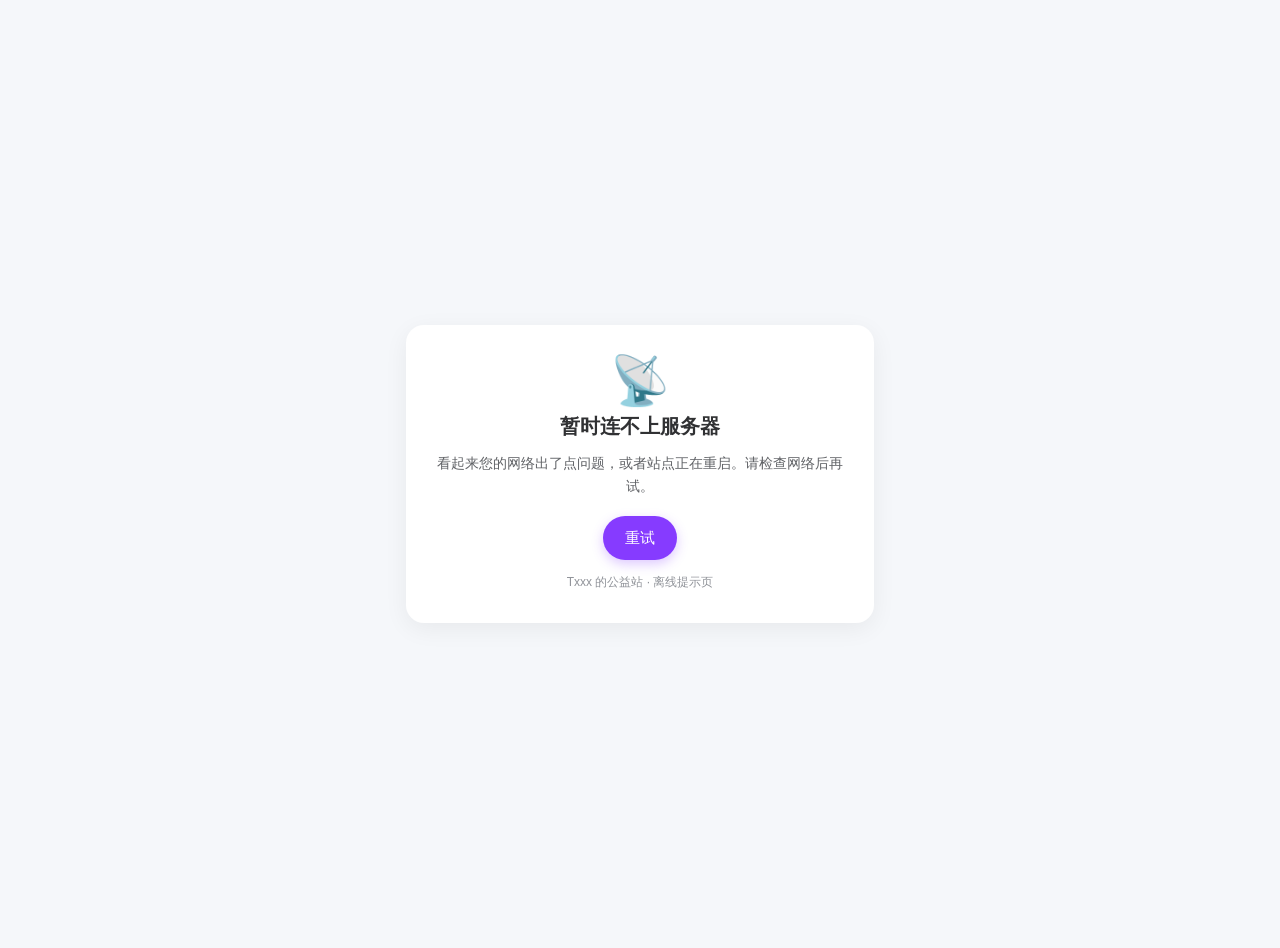
<file: 前端/offline.html>
<!doctype html>
<html lang="zh-CN">
<head>
<meta charset="UTF-8" />
<meta name="viewport" content="width=device-width, initial-scale=1.0, viewport-fit=cover" />
<title>离线了 · Txxx的公益站</title>
<style>
  html,body{margin:0;padding:0;height:100%;background:#f5f7fa;color:#303133;
    font-family:-apple-system,BlinkMacSystemFont,"Segoe UI","PingFang SC","Microsoft YaHei",sans-serif;}
  .wrap{min-height:100%;display:flex;align-items:center;justify-content:center;padding:24px;
    padding-top:max(24px, env(safe-area-inset-top));
    padding-bottom:max(24px, env(safe-area-inset-bottom));}
  .card{max-width:420px;width:100%;background:#fff;border-radius:18px;padding:32px 24px;
    box-shadow:0 6px 24px rgba(0,0,0,.06);text-align:center;}
  .emoji{font-size:48px;line-height:1;margin-bottom:8px;}
  h1{margin:8px 0 12px;font-size:20px;font-weight:600;}
  p{margin:0 0 18px;color:#606266;font-size:14px;line-height:1.65;}
  button{appearance:none;-webkit-appearance:none;border:0;cursor:pointer;
    min-height:44px;padding:0 22px;border-radius:999px;font-size:15px;
    background:#863bff;color:#fff;box-shadow:0 4px 12px rgba(134,59,255,.28);}
  button:active{transform:translateY(1px);}
  .small{margin-top:14px;font-size:12px;color:#909399;}
</style>
</head>
<body>
<div class="wrap">
  <div class="card">
    <div class="emoji">📡</div>
    <h1>暂时连不上服务器</h1>
    <p>看起来您的网络出了点问题，或者站点正在重启。请检查网络后再试。</p>
    <button type="button" onclick="location.reload()">重试</button>
    <div class="small">Txxx 的公益站 · 离线提示页</div>
  </div>
</div>
</body>
</html>
</file>
